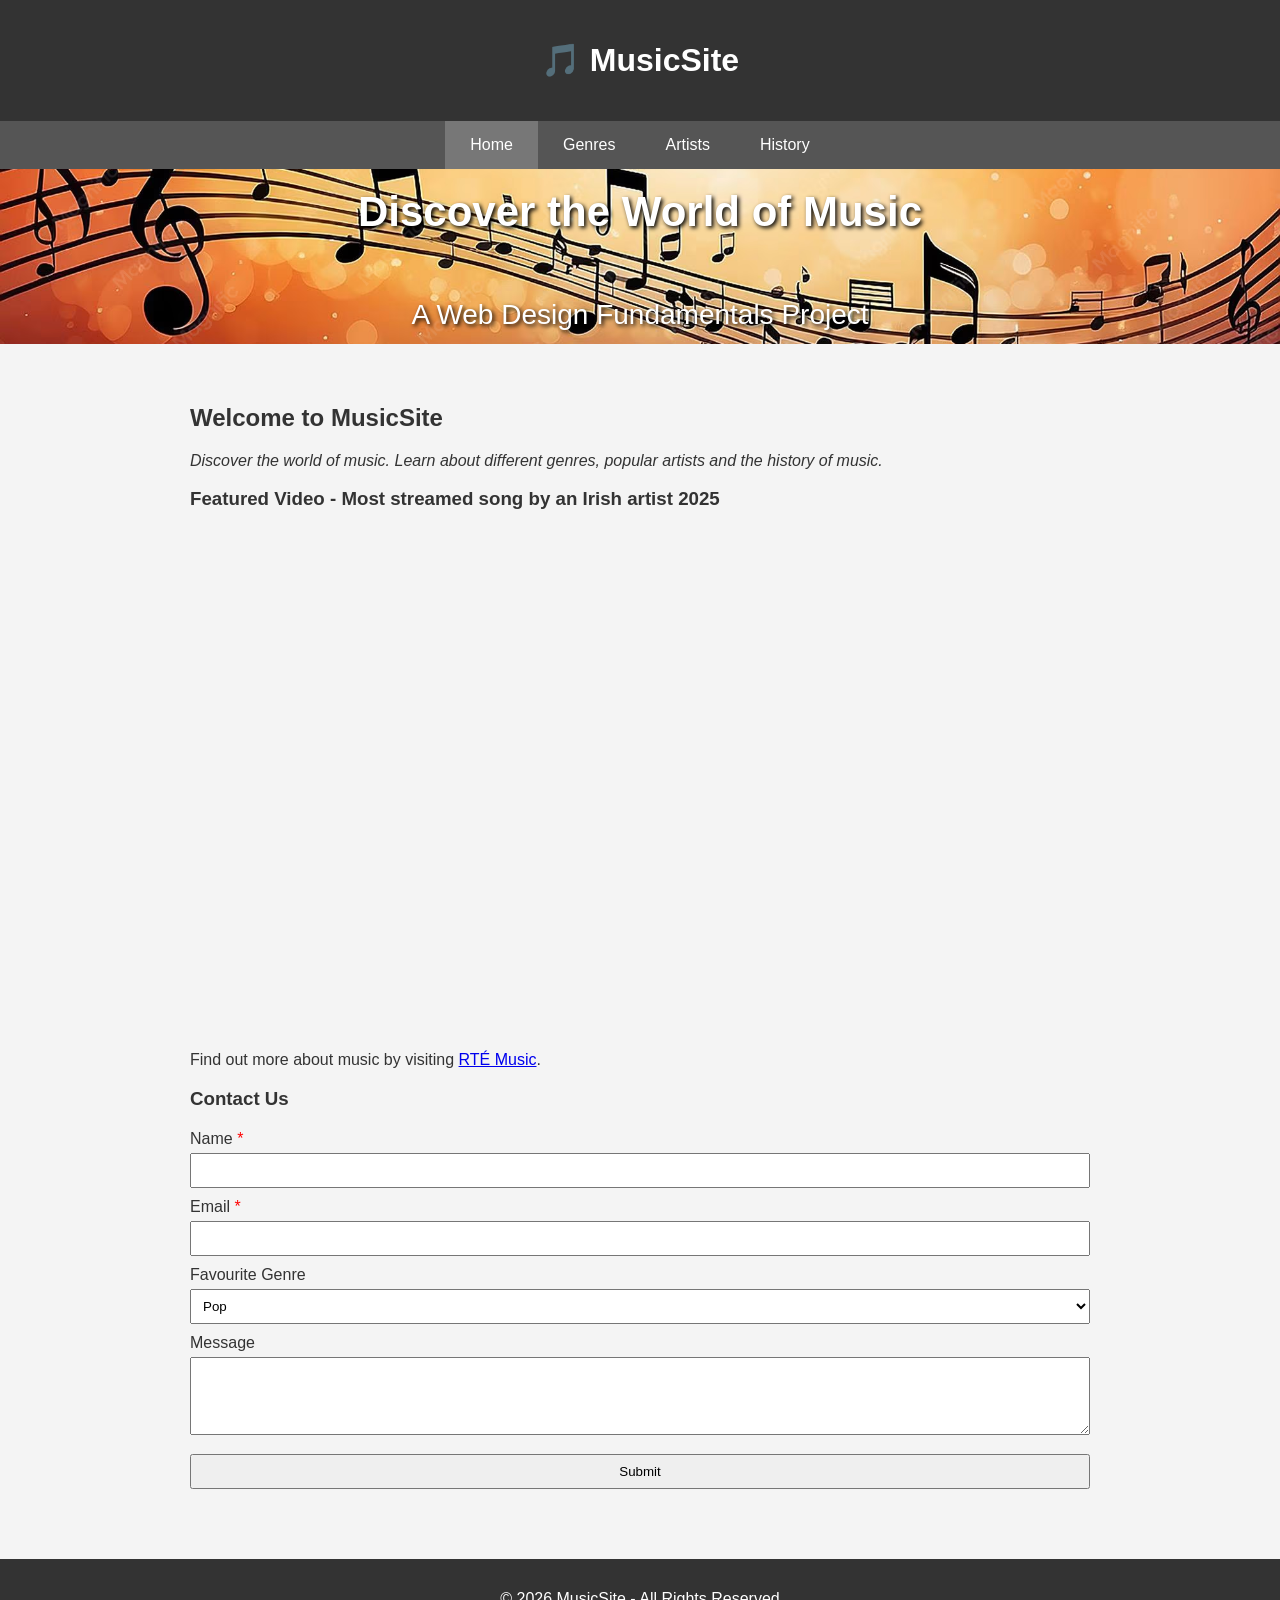
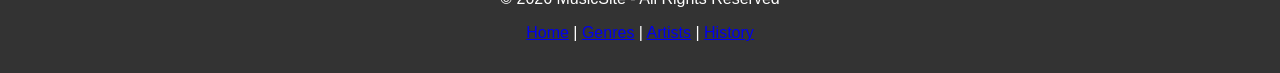
<file: index.html>
<!DOCTYPE html>
<html lang="en">

<head>
<meta charset="UTF-8">
<meta name="description" content="MusicSite - A college project about music.">
<meta name="keywords" content="music, artists, genres, history">
<meta name="viewport" content="width=device-width, initial-scale=1.0">

<title>MusicSite - Home</title>

<link rel="stylesheet" href="styles.css">
<link rel="icon" href="musicsite-images/logo.png">

<style>
.intro{
    color:#333;
}
</style>

</head>

<body>

<header>
<h1>🎵 MusicSite</h1>
</header>

<nav>
<ul>
<li><a class="active" href="index.html">Home</a></li>
<li><a href="Repeat - Genres.html">Genres</a></li>
<li><a href="Repeat - Artists.html">Artists</a></li>
<li><a href="Repeat - History.html">History</a></li>
</ul>
</nav>

<div class="hero">
<h2>Discover the World of Music</h2>
<p>A Web Design Fundamentals Project</p>
</div>

<main class="container">

<h2 id="welcome" class="intro">Welcome to MusicSite</h2>

<p style="font-style:italic;">
Discover the world of music. Learn about different genres, popular artists and the history of music.
</p>

<h3>Featured Video -
    Most streamed song by an Irish artist 2025 
</h3>


  <div class="video-container">
    <iframe
        width="560"
        height="315"
        src="https://www.youtube.com/embed/TUn6njI7DyQ?si=zCXoALyHnc1WAj47"
        title="YouTube video player"
        frameborder="0"
        allow="accelerometer; autoplay; clipboard-write; encrypted-media; gyroscope; picture-in-picture; web-share"
        referrerpolicy="strict-origin-when-cross-origin"
        allowfullscreen>
    </iframe>
</div>

<p>
Find out more about music by visiting
<a href="https://www.rte.ie/culture/music/" target="_blank">RTÉ Music</a>.
</p>

<h3>Contact Us</h3>

<form action="http://foo.com" method="get">

<label for="name">Name <span style="color:red;">*</span></label>
<input type="text" id="name" name="name" required>

<label for="email">Email <span style="color:red;">*</span></label>
<input type="email" id="email" name="email" required>

<label for="genre">Favourite Genre</label>
<select id="genre" name="genre">
<option>Pop</option>
<option>Rock</option>
<option>Hip-Hop</option>
<option>Country</option>
<option>Folk</option>
</select>

<label>Message</label>
<textarea name="message" rows="4"></textarea>

<input type="submit" value="Submit">

</form>

</main>

<footer>
<p>&copy; 2026 MusicSite - All Rights Reserved</p>
<p>
<a href="index.html">Home</a> |
<a href="Repeat - Genres.html">Genres</a> |
<a href="Repeat - Artists.html">Artists</a> |
<a href="Repeat - History.html">History</a>
</p>
</footer>

</body>
</html>
</file>
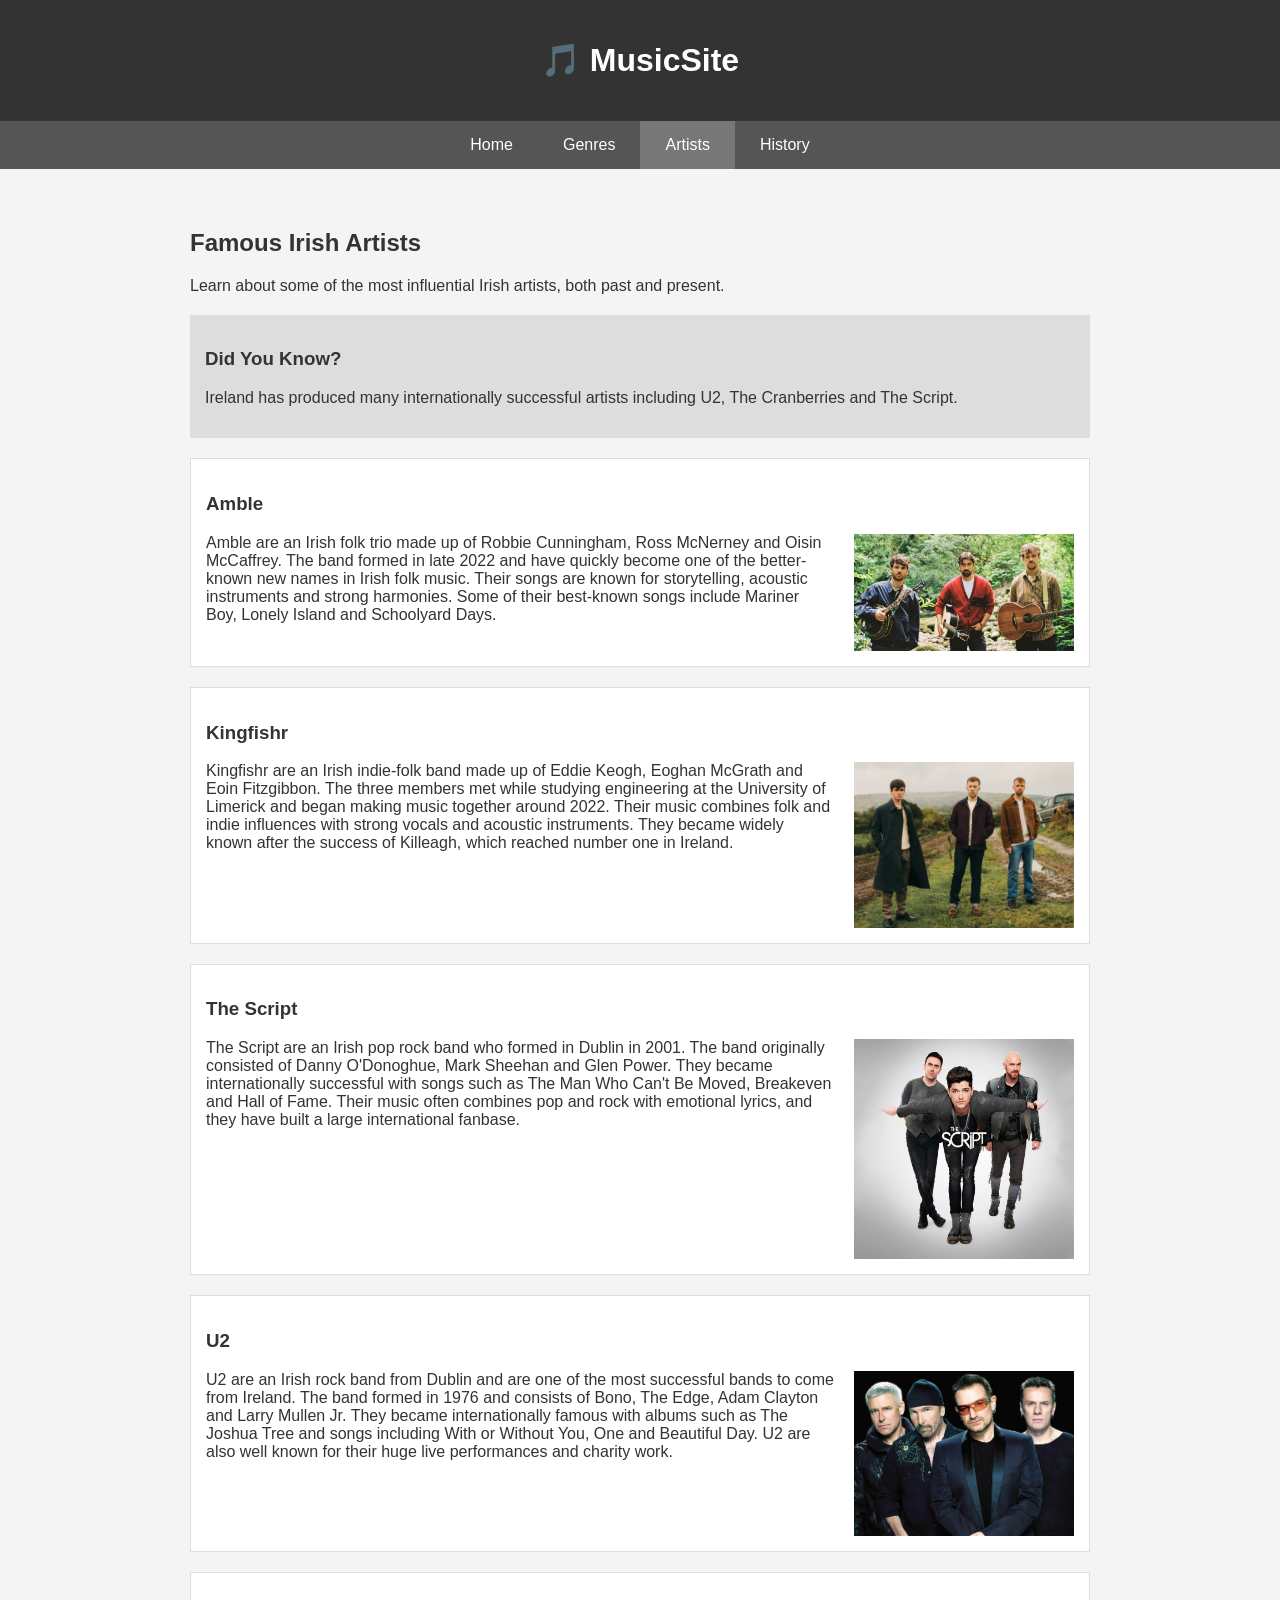
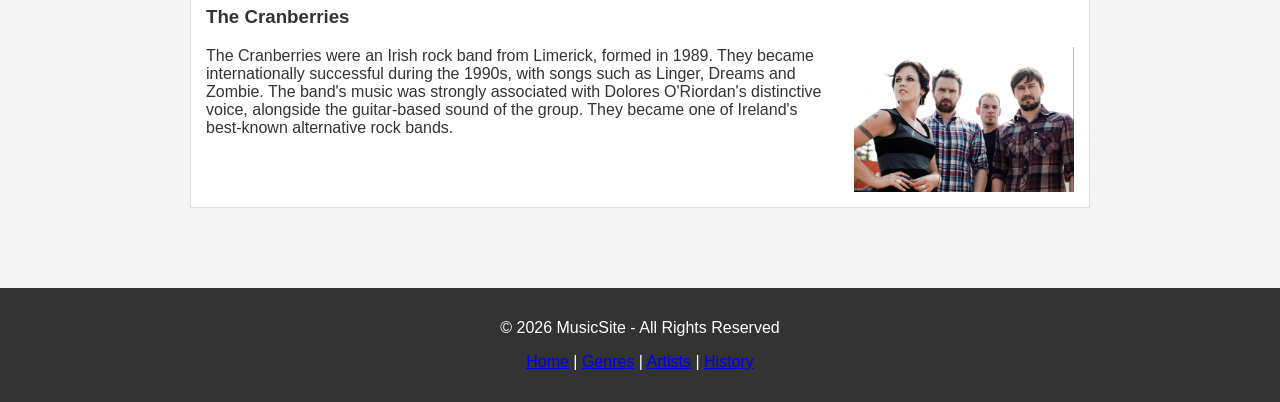
<file: Repeat - Artists.html>
<!DOCTYPE html>
<html lang="en">

<head>
<meta charset="UTF-8">
<meta name="description" content="Popular Irish music artists.">
<meta name="keywords" content="music, artists, Ireland">
<meta name="viewport" content="width=device-width, initial-scale=1.0">

<title>MusicSite - Artists</title>

<link rel="stylesheet" href="styles.css">
<link rel="icon" href="musicsite-images/logo.png">
</head>

<body>

<header>
<h1>🎵 MusicSite</h1>
</header>

<nav>
<ul>
<li><a href="Repeat - Index.html">Home</a></li>
<li><a href="Repeat - Genres.html">Genres</a></li>
<li><a class="active" href="Repeat - Artists.html">Artists</a></li>
<li><a href="Repeat - History.html">History</a></li>
</ul>
</nav>

<main class="container">

<section>

<h2>Famous Irish Artists</h2>

<p>
Learn about some of the most influential Irish artists, both past and present.
</p>

<aside>
<h3>Did You Know?</h3>
<p>Ireland has produced many internationally successful artists including U2, The Cranberries and The Script.</p>
</aside>

<article class="artist">
<h3>Amble</h3>
<img src="musicsite-images/amble.png" alt="Amble band image">
<p><p>
Amble are an Irish folk trio made up of Robbie Cunningham, Ross McNerney and Oisin McCaffrey. The band formed in late 2022 and have quickly become one of the better-known new names in Irish folk music. Their songs are known for storytelling, acoustic instruments and strong harmonies. Some of their best-known songs include Mariner Boy, Lonely Island and Schoolyard Days.
</p></p>
</article>

<article class="artist">
<h3>Kingfishr</h3>
<img src="musicsite-images/kingfishr.png" alt="Kingfishr band image">
<p><p>
Kingfishr are an Irish indie-folk band made up of Eddie Keogh, Eoghan McGrath and Eoin Fitzgibbon. The three members met while studying engineering at the University of Limerick and began making music together around 2022. Their music combines folk and indie influences with strong vocals and acoustic instruments. They became widely known after the success of Killeagh, which reached number one in Ireland.
</p></p>
</article>

<article class="artist">
<h3>The Script</h3>
<img src="musicsite-images/the script.png" alt="The Script band image">
<p><p>
The Script are an Irish pop rock band who formed in Dublin in 2001. The band originally consisted of Danny O'Donoghue, Mark Sheehan and Glen Power. They became internationally successful with songs such as The Man Who Can't Be Moved, Breakeven and Hall of Fame. Their music often combines pop and rock with emotional lyrics, and they have built a large international fanbase.
</p></p>
</article>

<article class="artist">
<h3>U2</h3>
<img src="musicsite-images/u2.png" alt="U2 band image">
<p><p>
U2 are an Irish rock band from Dublin and are one of the most successful bands to come from Ireland. The band formed in 1976 and consists of Bono, The Edge, Adam Clayton and Larry Mullen Jr. They became internationally famous with albums such as The Joshua Tree and songs including With or Without You, One and Beautiful Day. U2 are also well known for their huge live performances and charity work.
</p></p>
</article>

<article class="artist">
<h3>The Cranberries</h3>
<img src="musicsite-images/the cranberries.png" alt="The Cranberries band image">
<p><p><p>
The Cranberries were an Irish rock band from Limerick, formed in 1989. They became internationally successful during the 1990s, with songs such as Linger, Dreams and Zombie. The band's music was strongly associated with Dolores O'Riordan's distinctive voice, alongside the guitar-based sound of the group. They became one of Ireland's best-known alternative rock bands.
</p>
</p></p>
</article>

</section>

</main>

<footer>
<p>&copy; 2026 MusicSite - All Rights Reserved</p>
<p>
<a href="index.html">Home</a> |
<a href="Repeat - Genres.html">Genres</a> |
<a href="Repeat - Artists.html">Artists</a> |
<a href="Repeat - History.html">History</a>
</p>
</footer>
</body>
</html>
</file>
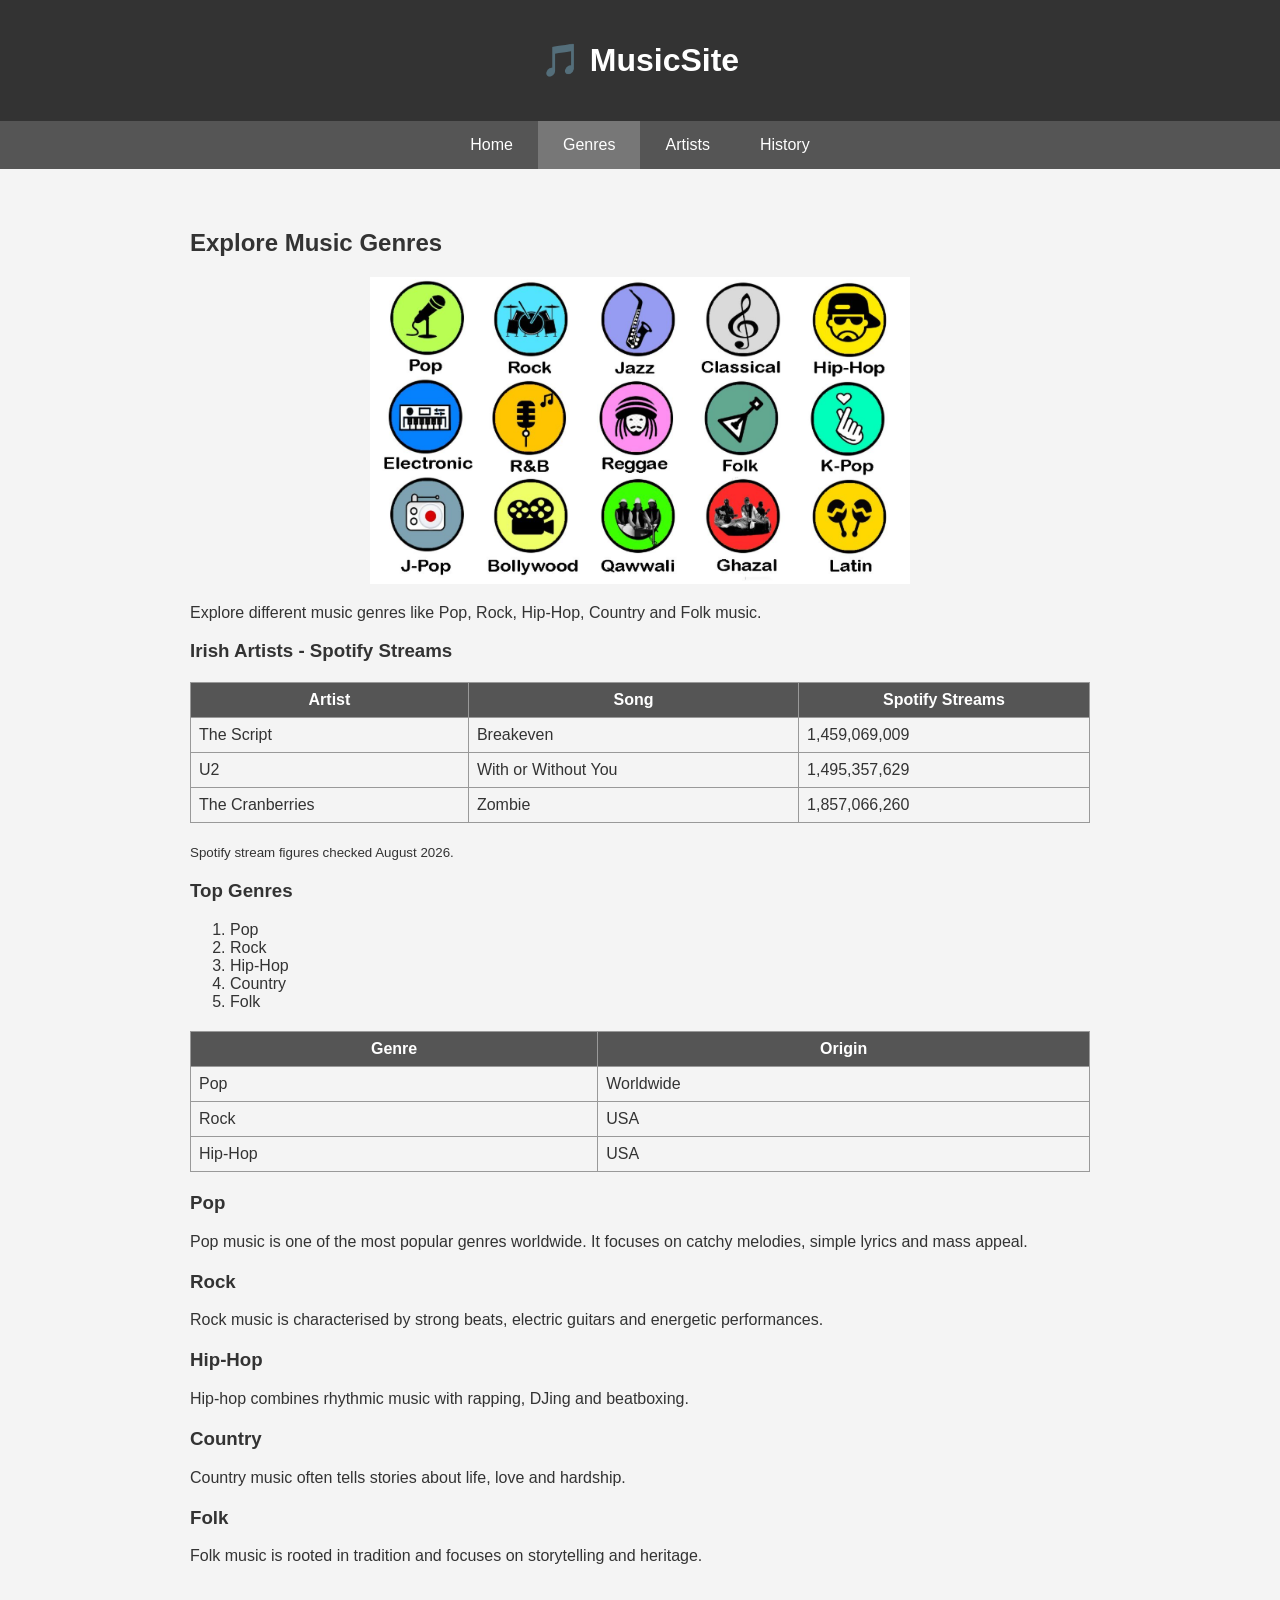
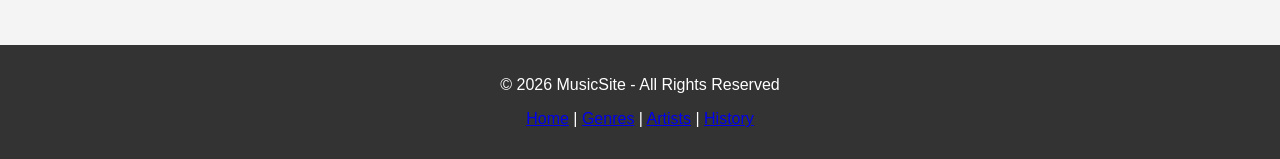
<file: Repeat - Genres.html>
<!DOCTYPE html>
<html lang="en">

<head>
<meta charset="UTF-8">
<meta name="description" content="Learn about different music genres.">
<meta name="keywords" content="music, genres">
<meta name="viewport" content="width=device-width, initial-scale=1.0">

<title>MusicSite - Genres</title>

<link rel="icon" href="musicsite-images/logo.png">
<link rel="stylesheet" href="styles.css">
</head>

<body>

<header>
<h1>🎵 MusicSite</h1>
</header>

<nav>
<ul>
<li><a href="Repeat - Index.html">Home</a></li>
<li><a class="active" href="Repeat - Genres.html">Genres</a></li>
<li><a href="Repeat - Artists.html">Artists</a></li>
<li><a href="Repeat - History.html">History</a></li>
</ul>
</nav>

<main class="container">

<h2>Explore Music Genres</h2>

<img src="musicsite-images/genres.png" alt="Music Genres" class="genres-image">

<p>
Explore different music genres like Pop, Rock, Hip-Hop, Country and Folk music.
</p>

<h3>Irish Artists - Spotify Streams</h3>

<table>
  <th>Artist</th>
        <th>Song</th>
        <th>Spotify Streams</th>
    </tr>

    <tr>
        <td>The Script</td>
        <td>Breakeven</td>
        <td>1,459,069,009</td>
    </tr>

    <tr>
        <td>U2</td>
        <td>With or Without You</td>
        <td>1,495,357,629</td>
    </tr>

    <tr>
        <td>The Cranberries</td>
        <td>Zombie</td>
        <td>1,857,066,260</td>
    </tr>
</table>

<p>
  <small>
        Spotify stream figures checked August 2026.
    </small>
</p>  

<h3>Top Genres</h3>

<ol>
 <li>Pop</li>
    <li>Rock</li>
    <li>Hip-Hop</li>
    <li>Country</li>
    <li>Folk</li>
</ol>

<table>
<tr>
<th>Genre</th>
<th>Origin</th>
</tr>
<tr>
<td>Pop</td>
<td>Worldwide</td>
</tr>
<tr>
<td>Rock</td>
<td>USA</td>
</tr>
<tr>
<td>Hip-Hop</td>
<td>USA</td>
</tr>
</table>

<div class="genre">
<h3>Pop</h3>
<p>Pop music is one of the most popular genres worldwide. It focuses on catchy melodies, simple lyrics and mass appeal.</p>
</div>

<div class="genre">
<h3>Rock</h3>
<p>Rock music is characterised by strong beats, electric guitars and energetic performances.</p>
</div>

<div class="genre">
<h3>Hip-Hop</h3>
<p>Hip-hop combines rhythmic music with rapping, DJing and beatboxing.</p>
</div>

<div class="genre">
<h3>Country</h3>
<p>Country music often tells stories about life, love and hardship.</p>
</div>

<div class="genre">
<h3>Folk</h3>
<p>Folk music is rooted in tradition and focuses on storytelling and heritage.</p>
</div>

</main>

<footer>
<p>&copy; 2026 MusicSite - All Rights Reserved</p>
<p>
<a href="index.html">Home</a> |
<a href="Repeat - Genres.html">Genres</a> |
<a href="Repeat - Artists.html">Artists</a> |
<a href="Repeat - History.html">History</a>
</p>
</footer>

</body>
</html>
</file>
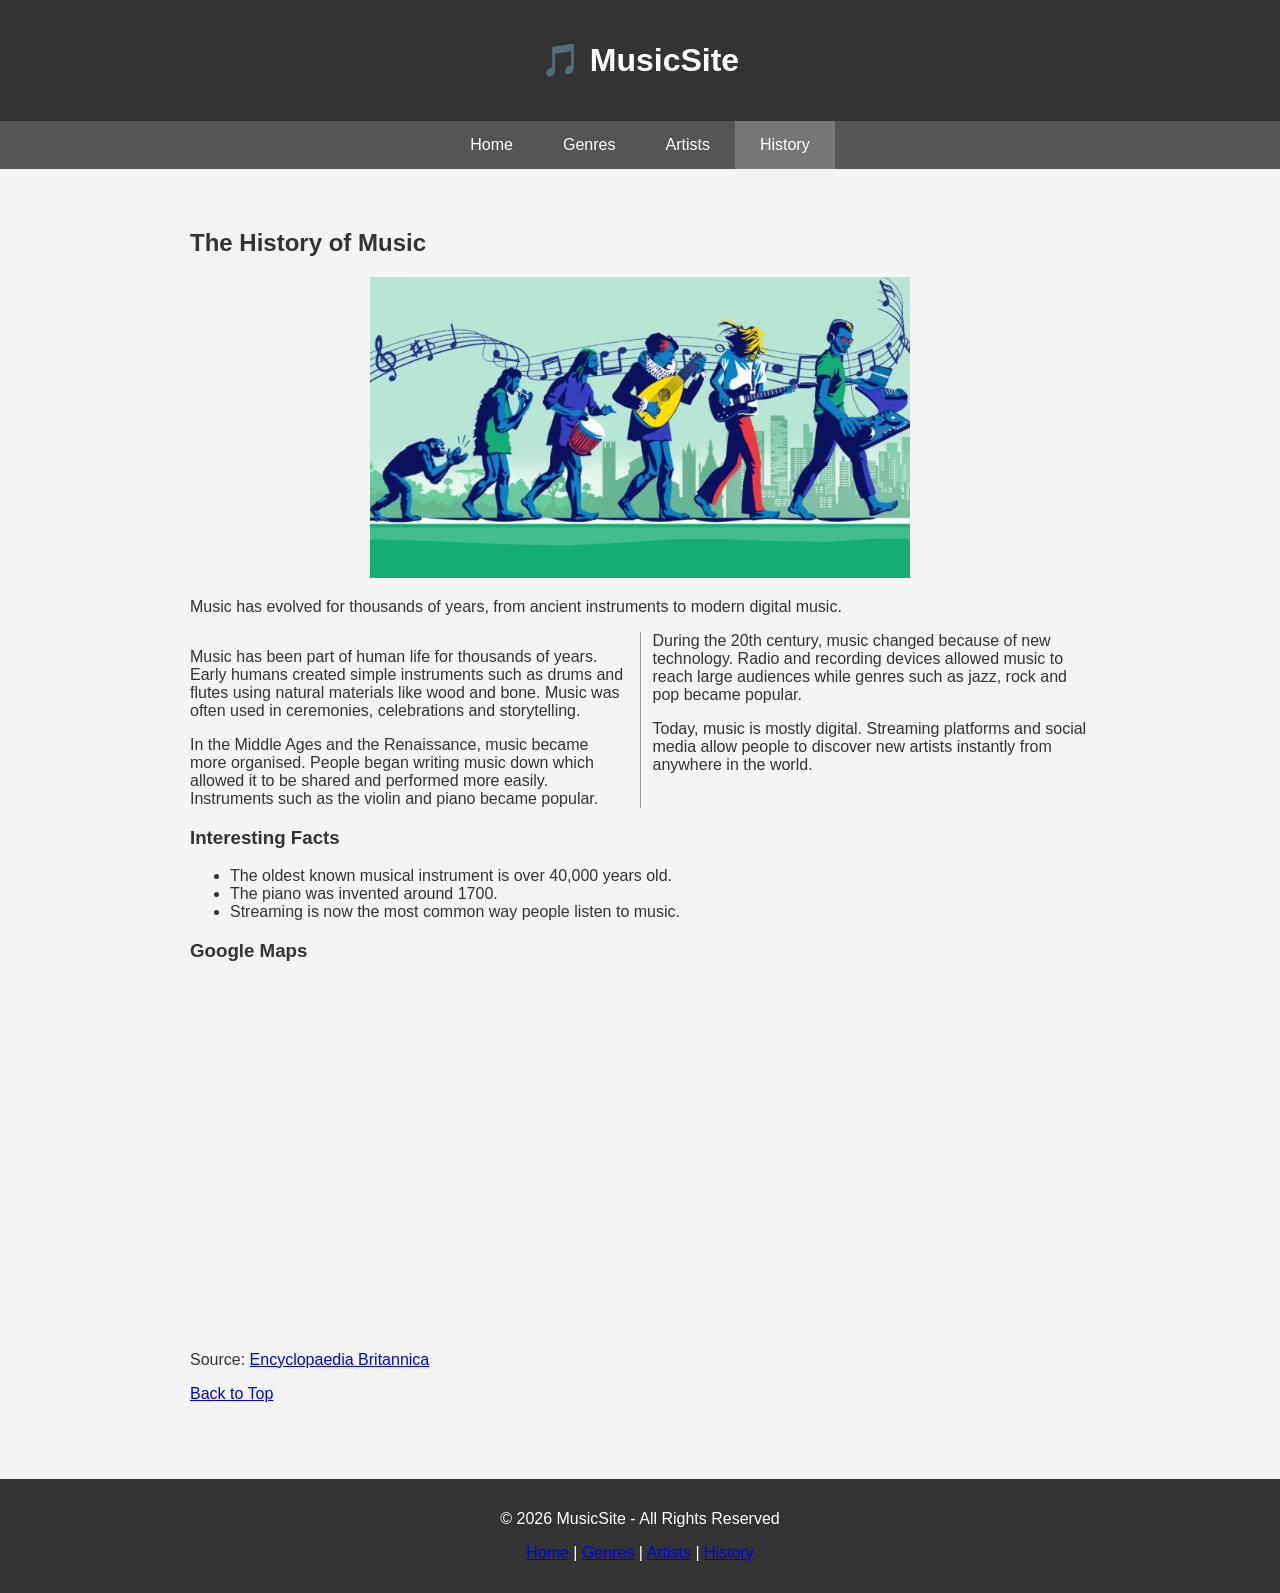
<file: Repeat - History.html>
<!DOCTYPE html>
<html lang="en">

<head>
<meta charset="UTF-8">
<meta name="description" content="Learn about the history of music.">
<meta name="keywords" content="music, history">
<meta name="viewport" content="width=device-width, initial-scale=1.0">

<title>MusicSite - History</title>

<link rel="stylesheet" href="styles.css">
<link rel="icon" href="musicsite-images/logo.png">
</head>

<body>

<header id="top">
<h1>🎵 MusicSite</h1>
</header>

<nav>
<ul>
<li><a href="Repeat - Index.html">Home</a></li>
<li><a href="Repeat - Genres.html">Genres</a></li>
<li><a href="Repeat - Artists.html">Artists</a></li>
<li><a class="active" href="Repeat - History.html">History</a></li>
</ul>
</nav>

<main class="container">

<h2>The History of Music</h2>

<img src="musicsite-images/music history.png" alt="History of Music" class="history-image">

<p>
Music has evolved for thousands of years, from ancient instruments to modern digital music.
</p>

<div class="columns">

<p>Music has been part of human life for thousands of years. Early humans created simple instruments such as drums and flutes using natural materials like wood and bone. Music was often used in ceremonies, celebrations and storytelling.</p>

<p>In the Middle Ages and the Renaissance, music became more organised. People began writing music down which allowed it to be shared and performed more easily. Instruments such as the violin and piano became popular.</p>

<p>During the 20th century, music changed because of new technology. Radio and recording devices allowed music to reach large audiences while genres such as jazz, rock and pop became popular.</p>

<p>Today, music is mostly digital. Streaming platforms and social media allow people to discover new artists instantly from anywhere in the world.</p>

</div>

<h3>Interesting Facts</h3>

<ul>
<li>The oldest known musical instrument is over 40,000 years old.</li>
<li>The piano was invented around 1700.</li>
<li>Streaming is now the most common way people listen to music.</li>
</ul>

<h3>Google Maps</h3>

<iframe
src="https://www.google.com/maps?q=Atlantic+Technological+University+Sligo&output=embed"
allowfullscreen
loading="lazy">
</iframe>

<p>
Source:
<a href="https://www.britannica.com/art/music" target="_blank">Encyclopaedia Britannica</a>
</p>

<p><a href="#top">Back to Top</a></p>

</main>

<footer>
<p>&copy; 2026 MusicSite - All Rights Reserved</p>
<p>
<a href="index.html">Home</a> |
<a href="Repeat - Genres.html">Genres</a> |
<a href="Repeat - Artists.html">Artists</a> |
<a href="Repeat - History.html">History</a>
</p>
</footer>

</body>
</html>
</file>
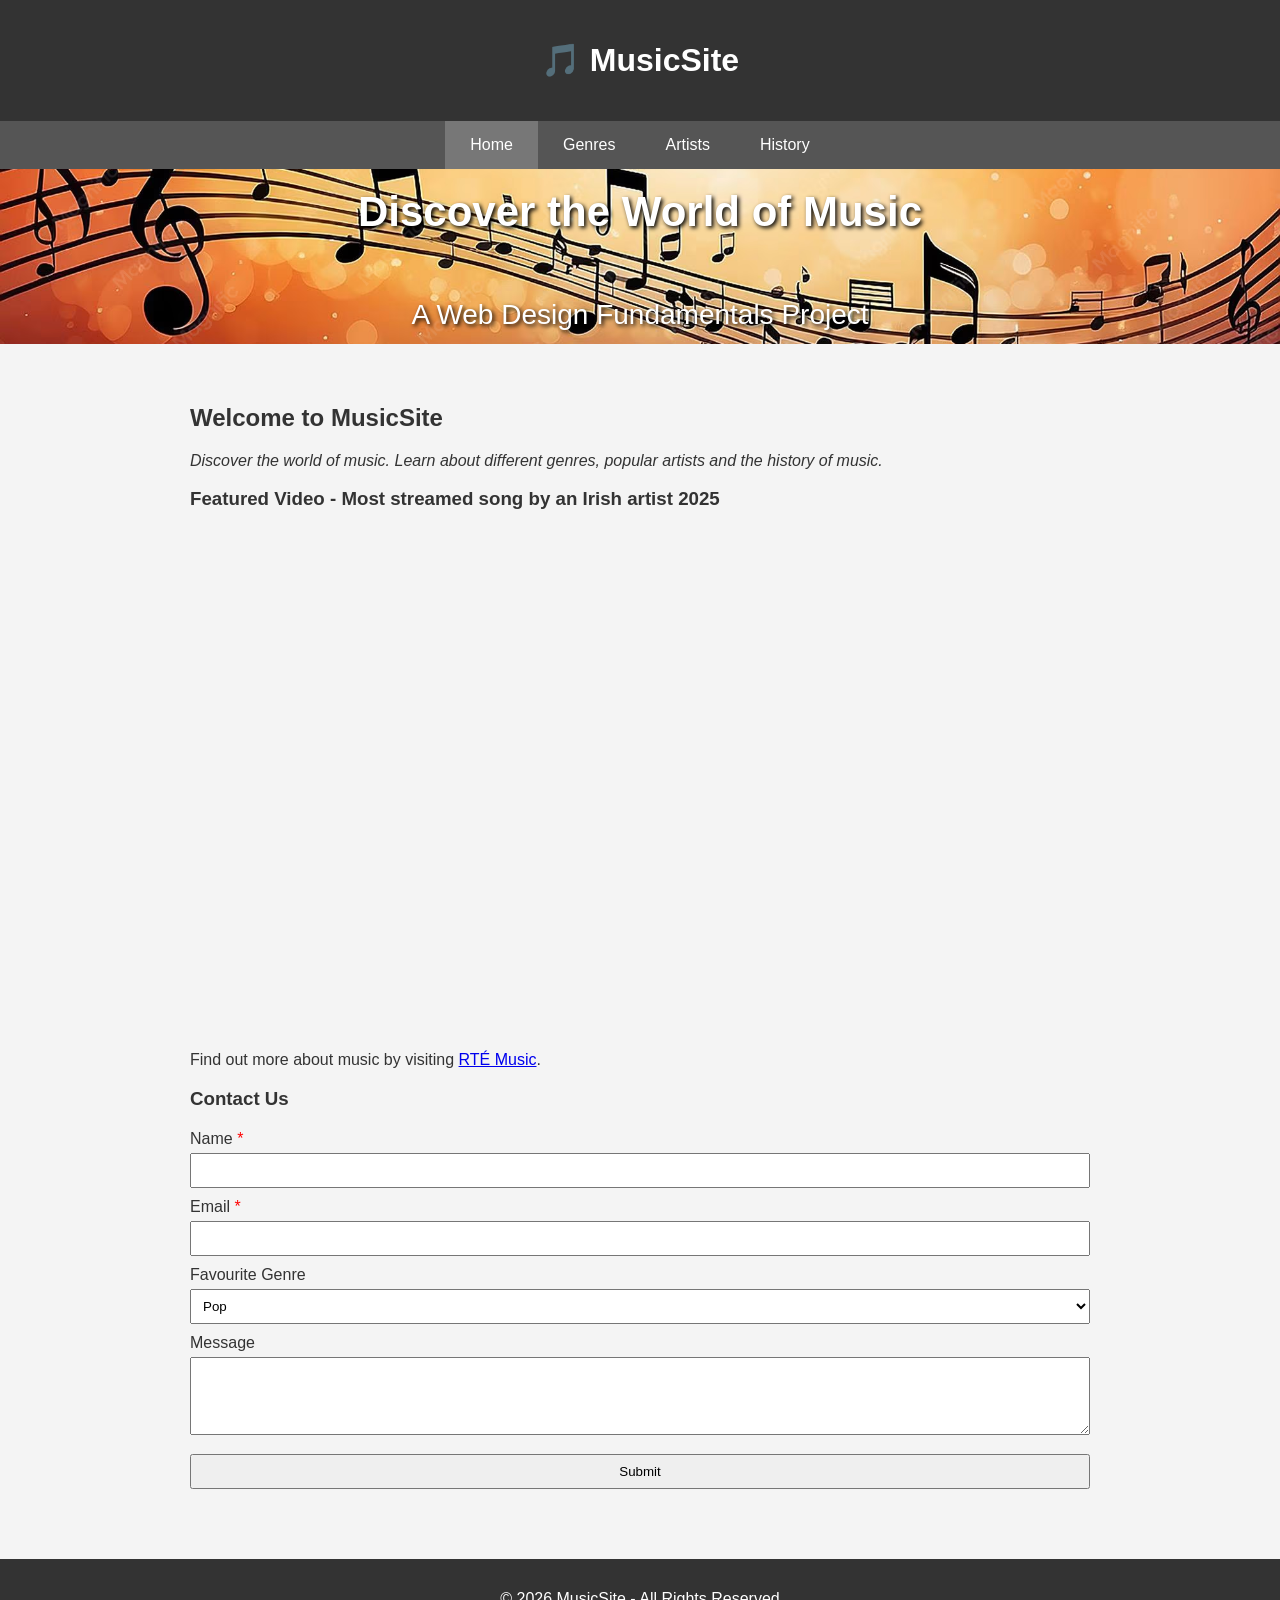
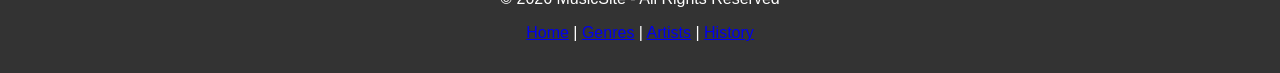
<file: Repeat - Index.html>
<!DOCTYPE html>
<html lang="en">

<head>
<meta charset="UTF-8">
<meta name="description" content="MusicSite - A college project about music.">
<meta name="keywords" content="music, artists, genres, history">
<meta name="viewport" content="width=device-width, initial-scale=1.0">

<title>MusicSite - Home</title>

<link rel="stylesheet" href="Repeat - Styles.css">
<link rel="icon" href="musicsite-images/logo.png">

<style>
.intro{
    color:#333;
}
</style>

</head>

<body>

<header>
<h1>🎵 MusicSite</h1>
</header>

<nav>
<ul>
<li><a class="active" href="Repeat - Index.html">Home</a></li>
<li><a href="Repeat - Genres.html">Genres</a></li>
<li><a href="Repeat - Artists.html">Artists</a></li>
<li><a href="Repeat - History.html">History</a></li>
</ul>
</nav>

<div class="hero">
<h2>Discover the World of Music</h2>
<p>A Web Design Fundamentals Project</p>
</div>

<main class="container">

<h2 id="welcome" class="intro">Welcome to MusicSite</h2>

<p style="font-style:italic;">
Discover the world of music. Learn about different genres, popular artists and the history of music.
</p>

<h3>Featured Video -
    Most streamed song by an Irish artist 2025 
</h3>


  <div class="video-container">
    <iframe
        width="560"
        height="315"
        src="https://www.youtube.com/embed/TUn6njI7DyQ?si=zCXoALyHnc1WAj47"
        title="YouTube video player"
        frameborder="0"
        allow="accelerometer; autoplay; clipboard-write; encrypted-media; gyroscope; picture-in-picture; web-share"
        referrerpolicy="strict-origin-when-cross-origin"
        allowfullscreen>
    </iframe>
</div>

<p>
Find out more about music by visiting
<a href="https://www.rte.ie/culture/music/" target="_blank">RTÉ Music</a>.
</p>

<h3>Contact Us</h3>

<form action="http://foo.com" method="get">

<label for="name">Name <span style="color:red;">*</span></label>
<input type="text" id="name" name="name" required>

<label for="email">Email <span style="color:red;">*</span></label>
<input type="email" id="email" name="email" required>

<label for="genre">Favourite Genre</label>
<select id="genre" name="genre">
<option>Pop</option>
<option>Rock</option>
<option>Hip-Hop</option>
<option>Country</option>
<option>Folk</option>
</select>

<label>Message</label>
<textarea name="message" rows="4"></textarea>

<input type="submit" value="Submit">

</form>

</main>

<footer>
<p>&copy; 2026 MusicSite - All Rights Reserved</p>
<p>
<a href="Repeat - Index.html">Home</a> |
<a href="Repeat - Genres.html">Genres</a> |
<a href="Repeat - Artists.html">Artists</a> |
<a href="Repeat - History.html">History</a>
</p>
</footer>

</body>
</html>
</file>
<file: styles.css>
body{
    font-family:Arial,sans-serif;
    margin:0;
    background:#f4f4f4;
    color:#333;
}

header{
    background:#333;
    color:white;
    padding:20px;
    text-align:center;
}

nav{
    background:#555;
}

nav ul{
    list-style:none;
    margin:0;
    padding:0;
    display:flex;
    justify-content:center;
}

nav li{
    margin:0;
}

nav a{
    display:block;
    padding:15px 25px;
    color:white;
    text-decoration:none;
}

nav a:hover,
.active{
    background:#777;
}

.hero{
    height:175px;
    width:100%;
    display:flex;
    justify-content:center;
    align-items:center;
    text-align:center;
    flex-direction:column;
    color:white;
    font-size:28px;
    text-shadow:2px 2px 4px black;
    background-image:url("musicsite-images/warmbannerwithmusicnotes.png");
    background-size:cover;
    background-position:center;
    background-repeat:no-repeat;
}

.container{
    width:90%;
    max-width:900px;
    margin:20px auto;
    padding:20px;
}

article{
      background:white;
    border:1px solid #ddd;
    padding:15px;
    margin-bottom:20px;
    overflow:auto;
}

aside{
    padding:15px;
    background:#ddd;
    margin:20px 0;
}

.artist img{
    width:220px;
    float:right;
    margin-left:20px;
}

.genres-image,
.history-image{
    display:block;
    width:60%;
    margin:20px auto;
}

.genre{
    margin-bottom:20px;
}

table{
    width:100%;
    border-collapse:collapse;
    margin:20px 0;
}

th,td{
    border:1px solid #999;
    padding:8px;
}

th{
    background:#555;
    color:white;
}

form{
    margin-top:20px;
}

input,textarea,select{
    width:100%;
    padding:8px;
    margin:5px 0 10px;
    box-sizing:border-box;
}

iframe{
    width:100%;
    height:350px;
    border:0;
}

.columns{
    column-count:2;
    column-gap:25px;
    column-rule:1px solid #999;
}

.center-text{
    text-align:center;
}

#welcome{
    color:#333;
}

footer{
    background:#333;
    color:white;
    text-align:center;
    padding:15px;
    margin-top:40px;
}

@media(max-width:768px){
    nav ul{
        flex-direction:column;
    }

    .artist img{
        float:none;
        display:block;
        margin:15px auto;
    }

    .columns{
        column-count:1;
    }
}

.video-container{
    position:relative;
    padding-bottom:56.25%;
    height:0;
    overflow:hidden;
}

.video-container iframe{
    position:absolute;
    top:0;
    left:0;
    width:100%;
    height:100%;
}

.top-genres{
    list-style-type:decimal;
    padding-left:40px;
}

.top-genres li{
    display:list-item;
    margin-bottom:5px;
}
</file>
<file: Repeat - Styles.css>
body{
    font-family:Arial,sans-serif;
    margin:0;
    background:#f4f4f4;
    color:#333;
}

header{
    background:#333;
    color:white;
    padding:20px;
    text-align:center;
}

nav{
    background:#555;
}

nav ul{
    list-style:none;
    margin:0;
    padding:0;
    display:flex;
    justify-content:center;
}

nav li{
    margin:0;
}

nav a{
    display:block;
    padding:15px 25px;
    color:white;
    text-decoration:none;
}

nav a:hover,
.active{
    background:#777;
}

.hero{
    height:175px;
    width:100%;
    display:flex;
    justify-content:center;
    align-items:center;
    text-align:center;
    flex-direction:column;
    color:white;
    font-size:28px;
    text-shadow:2px 2px 4px black;
    background-image:url("musicsite-images/warmbannerwithmusicnotes.png");
    background-size:cover;
    background-position:center;
    background-repeat:no-repeat;
}

.container{
    width:90%;
    max-width:900px;
    margin:20px auto;
    padding:20px;
}

article{
      background:white;
    border:1px solid #ddd;
    padding:15px;
    margin-bottom:20px;
    overflow:auto;
}

aside{
    padding:15px;
    background:#ddd;
    margin:20px 0;
}

.artist img{
    width:220px;
    float:right;
    margin-left:20px;
}

.genres-image,
.history-image{
    display:block;
    width:60%;
    margin:20px auto;
}

.genre{
    margin-bottom:20px;
}

table{
    width:100%;
    border-collapse:collapse;
    margin:20px 0;
}

th,td{
    border:1px solid #999;
    padding:8px;
}

th{
    background:#555;
    color:white;
}

form{
    margin-top:20px;
}

input,textarea,select{
    width:100%;
    padding:8px;
    margin:5px 0 10px;
    box-sizing:border-box;
}

iframe{
    width:100%;
    height:350px;
    border:0;
}

.columns{
    column-count:2;
    column-gap:25px;
    column-rule:1px solid #999;
}

.center-text{
    text-align:center;
}

#welcome{
    color:#333;
}

footer{
    background:#333;
    color:white;
    text-align:center;
    padding:15px;
    margin-top:40px;
}

@media(max-width:768px){
    nav ul{
        flex-direction:column;
    }

    .artist img{
        float:none;
        display:block;
        margin:15px auto;
    }

    .columns{
        column-count:1;
    }
}

.video-container{
    position:relative;
    padding-bottom:56.25%;
    height:0;
    overflow:hidden;
}

.video-container iframe{
    position:absolute;
    top:0;
    left:0;
    width:100%;
    height:100%;
}

.top-genres{
    list-style-type:decimal;
    padding-left:40px;
}

.top-genres li{
    display:list-item;
    margin-bottom:5px;
}
</file>
